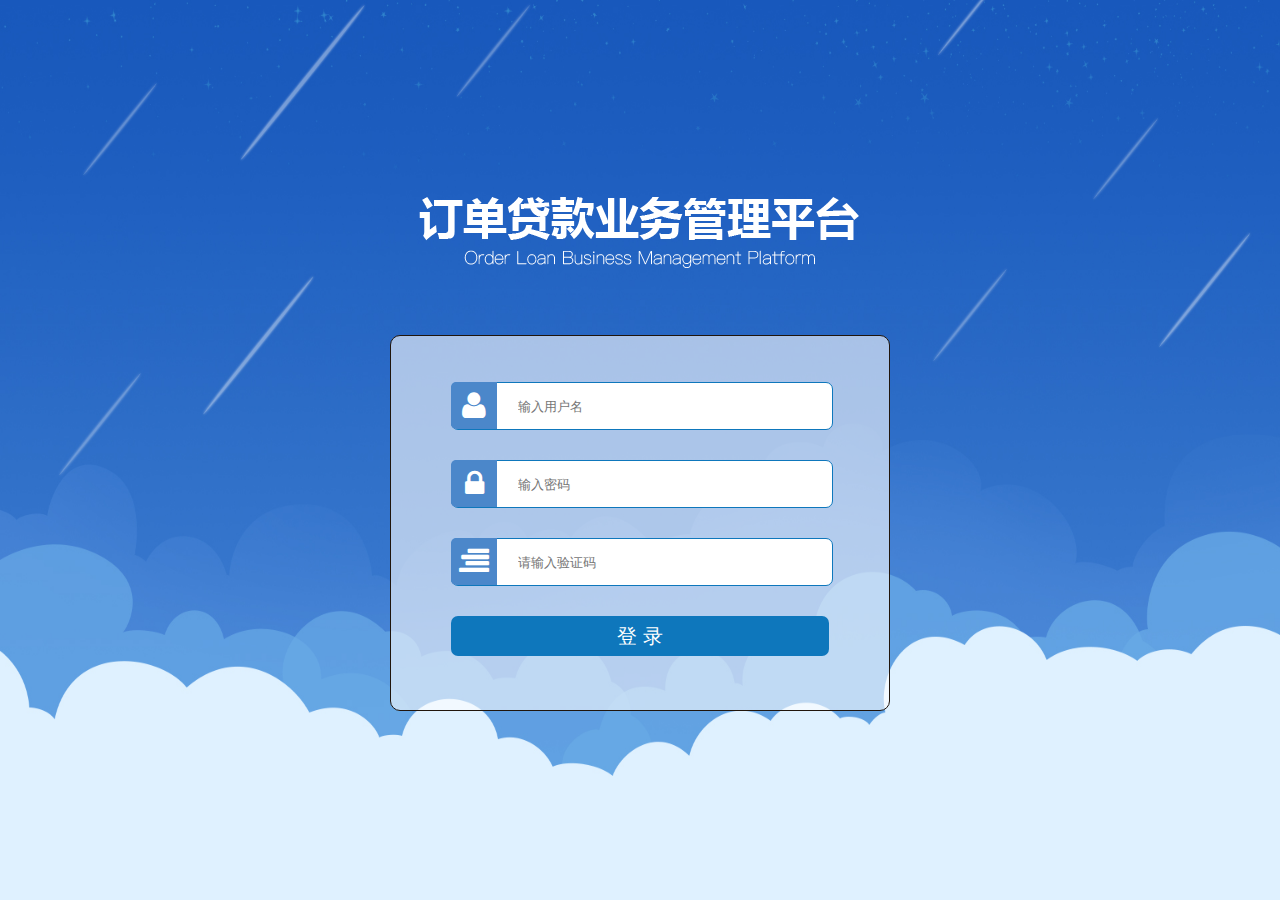
<file: target/springMvcDemo/WEB-INF/html/login.html>
<!DOCTYPE html>
<html lang="en">
<head>
    <meta charset="utf-8">
    <!-- 强制chrome渲染 -->
    <meta http-equiv="X-UA-Compatible" content="IE=edge">
    <!-- 可视区域的宽度，值可为数字或关键词device-width-->
    <!-- 页面首次被显示是可视区域的缩放级别，取值1.0则页面按实际尺寸显示，无任何缩放 -->
    <meta name="viewport" content="width=device-width, initial-scale=1">
    <!-- 上述3个meta标签*必须*放在最前面，任何其他内容都*必须*跟随其后！ -->
    <title>登录</title>
    <!-- content的取值为webkit,ie-comp,ie-stand之一，区分大小写，分别代表用webkit内核，IE兼容内核，IE标准内核。 -->
    <meta name="renderer" content="webkit">
    <!-- Keywords (关键字)：为搜索引擎提供的关键字列表    Description：Description用来告诉搜索引擎你的网站主要内容。-->
    <meta name="keywords" content="" />
    <meta name="description" content="" />
    <link rel="stylesheet" href="../../statics/css/_ignore/base.css">
    <link rel="stylesheet" href="../../statics/css/login.css">
</head>
<body>
<div class="login-wrap">
    <img src="../../statics/images/loginTitle.png" alt="订单贷款业务管理平台" class="login-title">
    <div class="bd">
        <em class="lable"><i class="imooc-icon user"></i></em>
        <input type="text" placeholder="输入用户名" id="userName" class="login-input"/>
        <em class="lable"><i class="imooc-icon password"></i></em>
        <input type="text" placeholder="输入密码" id="password" class="login-input"/>

        <div>
            <em class="lable"><i class="imooc-icon vcode"></i></em>
            <input type="text" placeholder="请输入验证码" id="vcode" class="login-input"/>
            <button id="loginBtn" class="fs-20 login-button">登&nbsp;录</button>
        </div>
    </div>
</div>
</body>
</html>
</file>
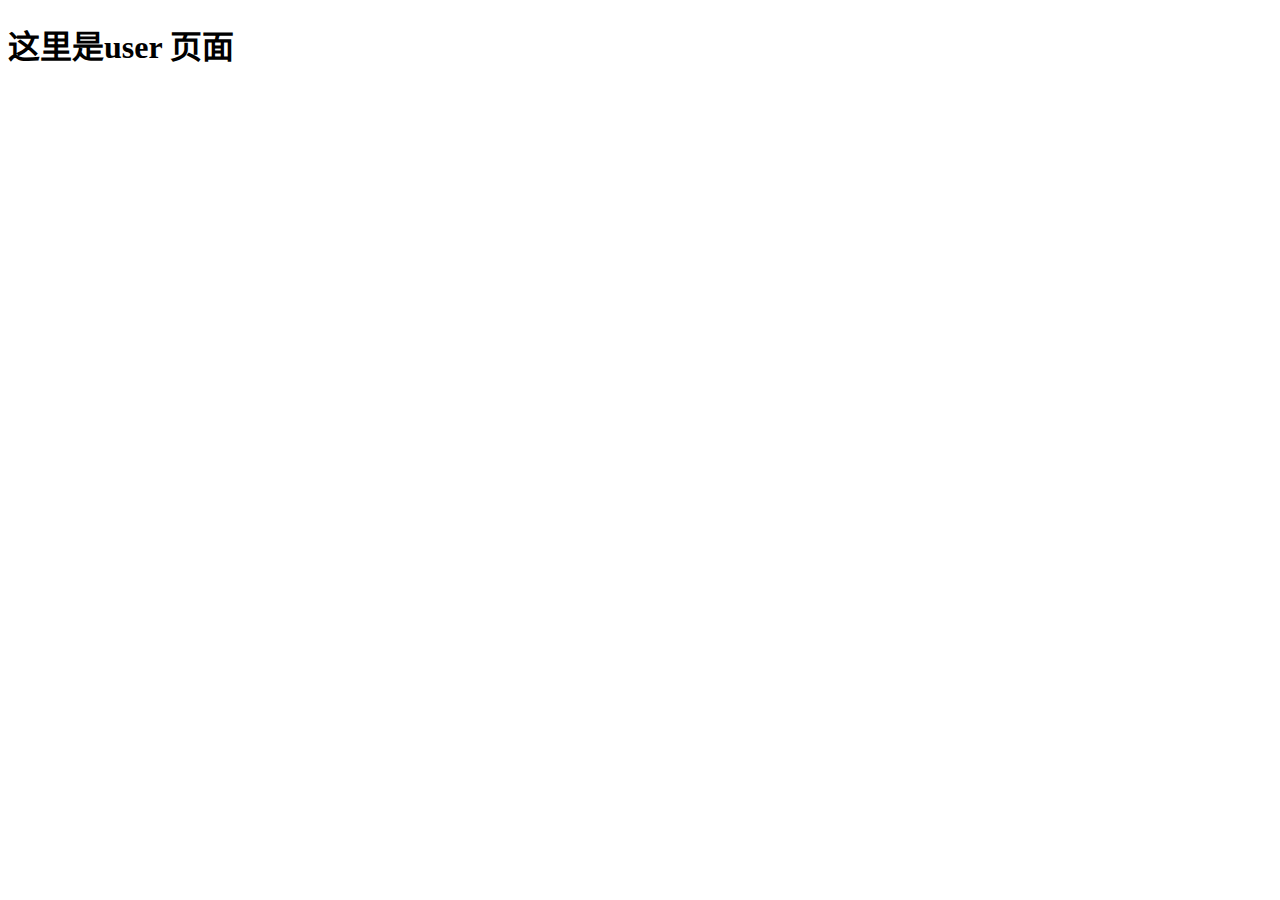
<file: target/springMvcDemo/WEB-INF/html/user.html>
<!DOCTYPE html>
<html lang="zh-CN">
<head>
    <meta charset="utf-8">
    <meta http-equiv="X-UA-Compatible" content="IE=edge">
    <meta name="viewport" content="width=device-width, initial-scale=1">
    <!-- 上述3个meta标签*必须*放在最前面，任何其他内容都*必须*跟随其后！ -->
    <title>SpringMVC Demo 首页</title>
</head>
<body>
<h1>这里是user 页面</h1>
</body>
</html>
</file>
<file: target/springMvcDemo/statics/css/login.css>
html,body{
  width: 100%;
  height:100%;
  overflow: hidden;
}
body{
  background: url("../images/loginBg.jpg") center no-repeat;
  background-size: 100% 100%;
}
.login-wrap{
  width:500px;
  height: 510px;
  position: absolute;
  margin-left: -250px;
  margin-top: -255px;
  left:50%;
  top:50%;
}
.login-wrap .bd{
  border:1px solid #20150c;
  border-radius: 10px;
  margin-top: 62px;
  height: 328px;
  background: rgba(255,255,255,0.6);
  padding: 46px 60px 0px 60px;
}

.login-wrap .login-input{
  height: 44px;
  width: 312px;
  border:1px solid #0e77bc;
  border-radius: 7px;
  padding-left: 66px;
  margin-bottom: 30px;
}
.login-wrap .login-title{
  width: 500px;
  height: 74px;
}
.login-wrap .login-button{
  border-radius: 7px;
  height: 40px;
  width: 100%;
  background-color: #0e77bc;
  color: #fff;
  border: none;
}
.login-wrap .bd em.lable{
  position: absolute;
  width: 46px;
  background-color: #4b87ca;
  height: 47px;
  border-top-left-radius: 5px;
  border-bottom-left-radius: 5px;
  text-align: center;
  line-height: 47px;
  color: #fff;
}
.user:before{content: '\f007'}

.password:before{content: '\f023'}

.vcode:before{content: '\f038'}
</file>
<file: target/springMvcDemo/statics/css/_ignore/base.css>
@font-face{
    font-family: "imooc-icon";
    src: url("../../fonts/fontawesome-webfont.eot"); /* IE9 兼容模式 */
    src: url("../../fonts/fontawesome-webfont.eot?#iefix") format("embedded-opentype")
    ,url("../../fonts/fontawesome-webfont.woff") format("woff")
    ,url("../../fonts/fontawesome-webfont.ttf") format("truetype")
    ,url("../../fonts/fontawesome-webfont.svg") format("svg");
    font-weight: normal;
    font-style: normal;
}
.imooc-icon{
    font-family: "imooc-icon";
    font-style: normal;
    font-weight: normal;
    font-size: 30px;
    -webkit-font-smoothing: antialiased;
    -moz-osx-font-smoothing: grayscale;
}

.fc-f{color:#fff}

.fs-20{font-size: 20px !important;}
</file>
